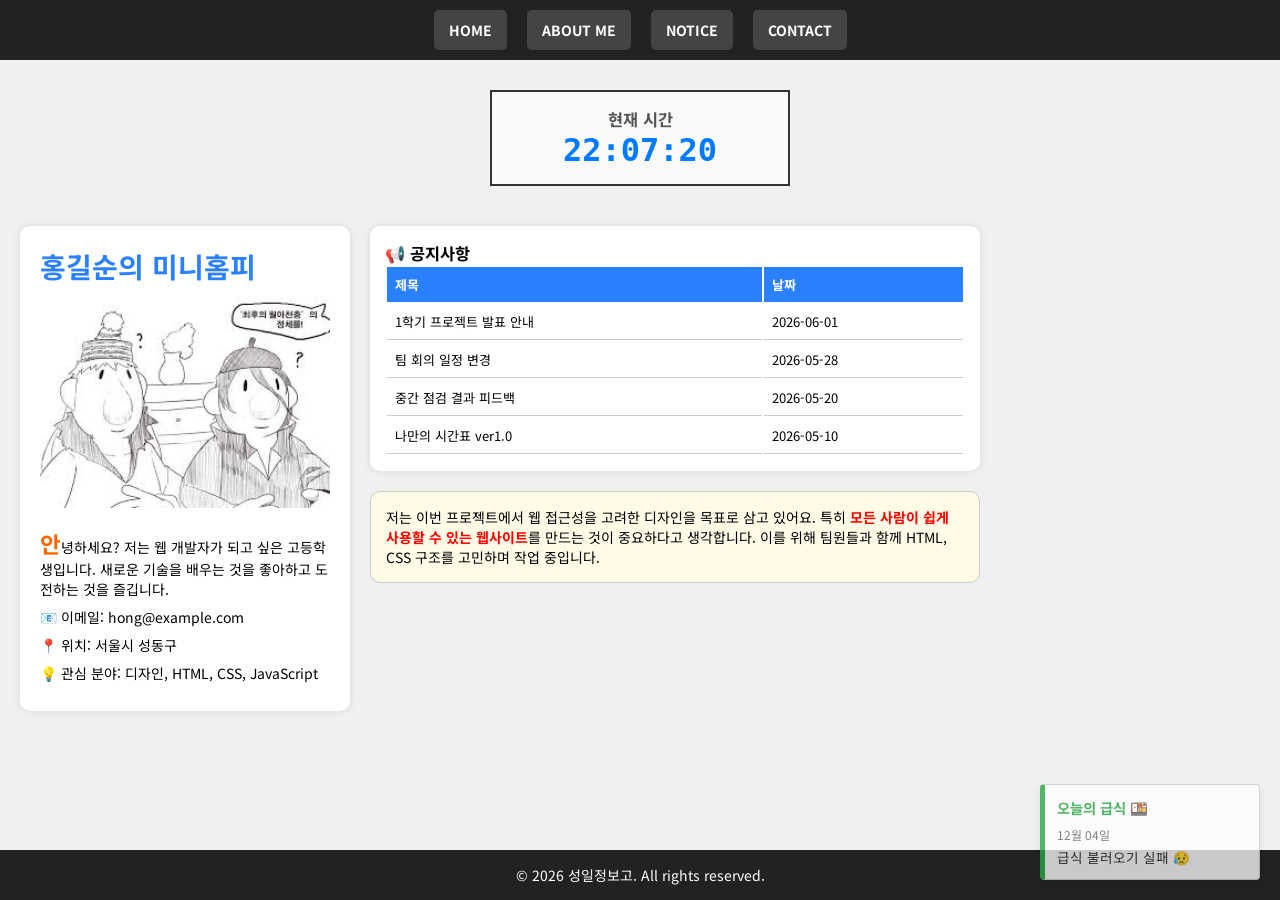
<file: index.html>
<!DOCTYPE html>
<html lang="ko">
<head>
    <meta charset="UTF-8">
    <meta name="viewport" content="width=device-width, initial-scale=1.0">
    <title>홍길순의 미니홈피</title>
    
    <!-- CSS 스타일 태그 -->
    <style>
        /* [시계 스타일] 화면 상단 중앙 배치 */
        .clock-container {
            border: 2px solid #333;
            padding: 15px;
            width: 300px;
            background-color: #f9f9f9;
            margin: 20px auto; 
            text-align: center;
        }
        .clock-title {
            margin: 0;
            color: #555;
        }
        #digital-clock {
            font-size: 2rem;
            font-weight: bold;
            color: #007bff;
            font-family: monospace;
        }

        /* [급식 상자 스타일] 오른쪽 아래 구석에 작게 고정 */
        #fixed-meal-container {
            position: fixed;
            bottom: 20px;
            right: 20px; /* 👈 left에서 right로 변경하여 오른쪽 구석으로 배치 */
            width: 220px;
            background-color: rgba(255, 255, 255, 0.95);
            border-left: 5px solid #28a745;
            border-top: 1px solid #ccc;
            border-right: 1px solid #ccc;
            border-bottom: 1px solid #ccc;
            border-radius: 4px;
            padding: 12px;
            box-shadow: 0 4px 8px rgba(0,0,0,0.1);
            z-index: 9999;
            font-size: 0.85rem;
            opacity: 0.8;
            transition: opacity 0.3s ease;
        }
        /* 마우스를 올리면 선명해짐 */
        #fixed-meal-container:hover {
            opacity: 1;
        }
        #fixed-meal-container h4 {
            margin: 0 0 8px 0;
            color: #28a745;
            font-size: 0.9rem;
        }
        #fixed-meal-container p {
            margin: 0 0 5px 0;
            color: #666;
            font-size: 0.75rem;
        }
        #meal-box {
            margin: 0;
            white-space: pre-wrap; /* 줄바꿈 유지하되 박스 크기 넘치면 자동 줄바꿈 */
            font-family: inherit;
            color: #333;
            line-height: 1.4;
        }
    </style>
    
    <link rel="stylesheet" href="style.css">
</head>
<body>

    <!-- 현재 시간 시계 영역 -->
    <div class="clock-container">
        <h3 class="clock-title">현재 시간</h3>
        <div id="digital-clock">00:00:00</div>
    </div>

    <!-- 🍱 오른쪽 아래 구석에 고정되는 급식 위젯 영역 -->
    <div id="fixed-meal-container">
        <h4>오늘의 급식 🍱</h4>
        <p id="data-display">조회 중...</p>
        <div id="meal-box">급식을 불러오는 중...</div>
    </div>

    <!-- 기능 스크립트 (시계 + 급식 API) -->
    <script>
        // [1] 실시간 시계 기능
        const updateClock = () => {
            const now = new Date();
            let hours = now.getHours();
            let minutes = now.getMinutes();
            let seconds = now.getSeconds();

            if (hours < 10) hours = '0' + hours;
            if (minutes < 10) minutes = '0' + minutes;
            if (seconds < 10) seconds = '0' + seconds;

            document.querySelector('#digital-clock').textContent = `${hours}:${minutes}:${seconds}`;
        }
        setInterval(updateClock, 1000);
        updateClock();

        // [2] 오늘 날짜 구하기
        const today = new Date();
        const year = today.getFullYear();
        let month = today.getMonth() + 1;
        if (month < 10) month = '0' + month;
        let date = today.getDate();
        if (date < 10) date = '0' + date;

        const todayString = `${year}${month}${date}`;
        document.querySelector('#data-display').textContent = `${month}월 ${date}일`;

        // [3] NEIS 급식 데이터 가져오기 (오류 수정 완료)
        const getTodayMeal = async () => {
            const myApikey = "fd48b2b5ac5a46c08b6d0854f60ae62b";
            const officeCode = "J10";
            const schoolCode = "7530591";
            const url = `https://open.neis.go.kr/hub/mealServiceDietInfo?KEY=${myApikey}&Type=json&ATPT_OFCDC_SC_CODE=${officeCode}&SD_SCHUL_CODE=${schoolCode}&MLSV_YMD=${todayString}`;

            try {
                const response = await fetch(url);
                const data = await response.json();

                // 데이터 파싱 경로 에러 수정 ([1].row[0] 누락 보완)
                if (data.mealServiceDietInfo) {
                    const mealRow = data.mealServiceDietInfo[1].row[0];
                    const cleanMenu = mealRow.DDISH_NM.replace(/<br\/>/g, '\n');
                    const calories = mealRow.CAL_INFO;

                    document.querySelector('#meal-box').textContent = `${cleanMenu}\n\n[총 칼로리: ${calories}]`;
                } else {
                    document.querySelector('#meal-box').textContent = '오늘 일자에는 급식 정보가 없습니다. (주말 또는 공휴일)';
                }
            } catch (error) { 
                document.querySelector('#meal-box').textContent = '급식 불러오기 실패 😥';
                console.error('비동기 통신 에러 로그: ', error);
            }
        };

        // 화면 로드가 완료되면 급식 호출
        document.addEventListener('DOMContentLoaded', getTodayMeal);
    </script>

    <!-- 고정 메뉴 -->
    <header id="header">
        <ul>
            <li><a href="#">HOME</a></li>
            <li><a href="#">ABOUT ME</a></li>
            <li><a href="#">NOTICE</a></li>
            <li><a href="#">CONTACT</a></li>
        </ul>
    </header>

    <!-- 메인 영역 (홍길순 미니홈피) -->
    <div id="container">
        <!-- 프로필 -->
        <div class="profile">
            <h1>홍길순의 미니홈피</h1>
            <h2>웹개발자</h2>
            <img src="images/fropile.jpg" alt="프로필 이미지">
            <p>
                안녕하세요? 저는 웹 개발자가 되고 싶은 고등학생입니다.
                새로운 기술을 배우는 것을 좋아하고 도전하는 것을 즐깁니다.
            </p>
            <ul>
                <li>📧 이메일: hong@example.com</li>
                <li>📍 위치: 서울시 성동구</li>
                <li>💡 관심 분야: 디자인, HTML, CSS, JavaScript</li>
            </ul>
        </div>

        <!-- 공지사항 + 본문 -->
        <div class="notice">
            <div class="table-box">
                <h3>📢 공지사항</h3>
                <table>
                    <tr>
                        <th>제목</th>
                        <th>날짜</th>
                    </tr>
                    <tr>
                        <td>1학기 프로젝트 발표 안내</td>
                        <td>2026-06-01</td>
                    </tr>
                    <tr>
                        <td>팀 회의 일정 변경</td>
                        <td>2026-05-28</td>
                    </tr>
                    <tr>
                        <td>중간 점검 결과 피드백</td>
                        <td>2026-05-20</td>
                    </tr>
                    <tr>
                        <td><a href="timetable.html">나만의 시간표 ver1.0</a></td>
                        <td>2026-05-10</td>
                    </tr>
                </table>
            </div>

            <div class="content">
                <p>
                    저는 이번 프로젝트에서 웹 접근성을 고려한 디자인을 목표로
                    삼고 있어요. 특히 <span>모든 사람이 쉽게 사용할 수 있는
                    웹사이트</span>를 만드는 것이 중요하다고 생각합니다.
                    이를 위해 팀원들과 함께 HTML, CSS 구조를 고민하며 작업 중입니다.
                </p>
            </div>
        </div>
    </div>

    <!-- 푸터 영역 -->
    <footer id="footer">
        <address>&copy; 2026 성일정보고. All rights reserved.</address>
    </footer>
</body>
</html>
</file>
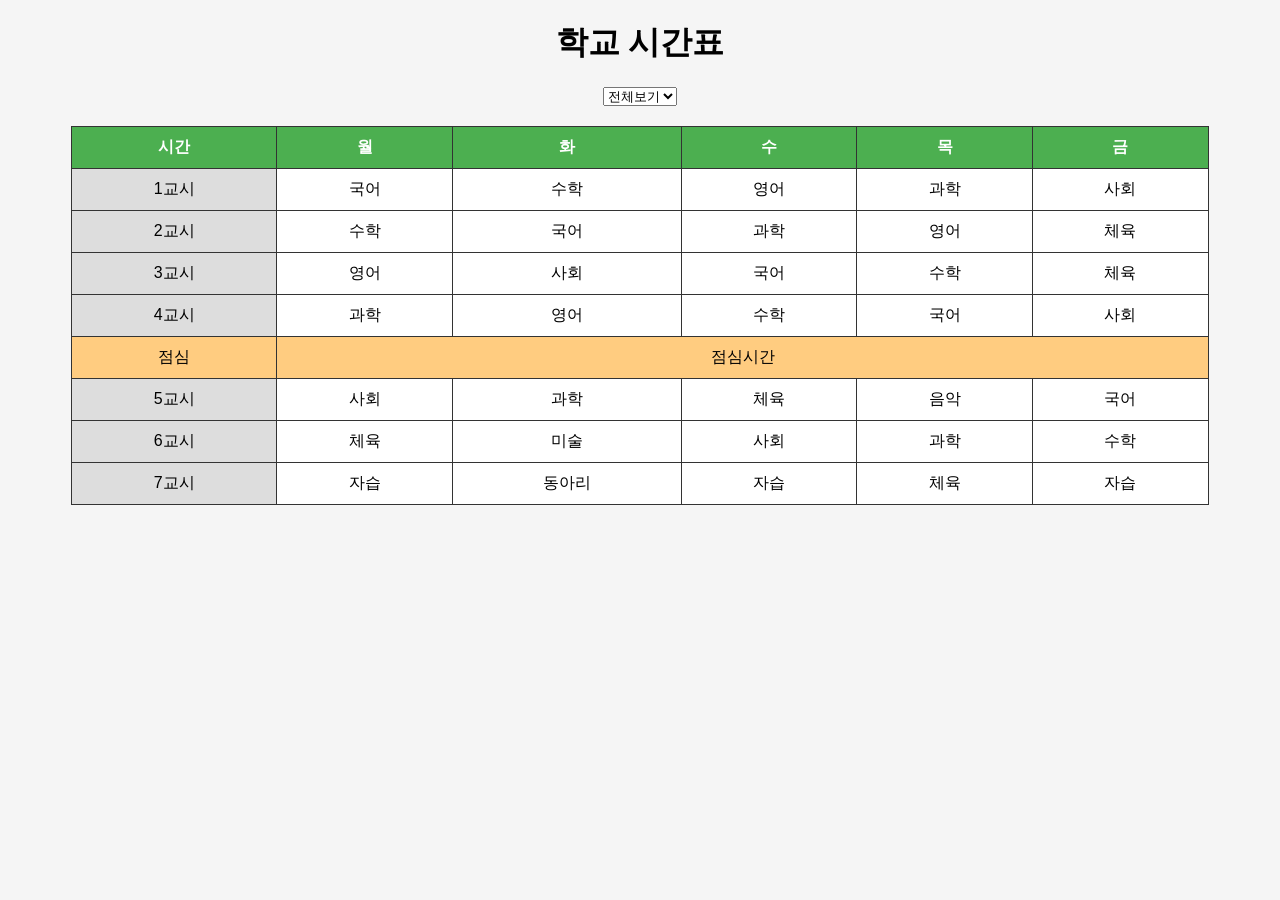
<file: timetable.html/index.html>
<!DOCTYPE html>
<html lang="ko">
<head>
    <meta charset="UTF-8">
    <title>시간표</title>
    <style>
        body {
            font-family: Arial;
            text-align: center;
            background: #f5f5f5;
        }

        table {
            margin: 20px auto;
            border-collapse: collapse;
            width: 90%;
            background: white;
        }

        th, td {
            border: 1px solid #333;
            padding: 10px;
        }

        th {
            background: #4CAF50;
            color: white;
        }

        .time {
            background: #ddd;
        }

        .lunch {
            background: #ffcc80;
        }

        /* 흐리게 */
        .hide {
            opacity: 0.2;
        }
    </style>
</head>
<body>

<h1>학교 시간표</h1>

<select id="subject" onchange="filterSubject()">
    <option value="all">전체보기</option>
    <option value="국어">국어</option>
    <option value="수학">수학</option>
    <option value="영어">영어</option>
    <option value="과학">과학</option>
    <option value="사회">사회</option>
    <option value="체육">체육</option>
</select>

<table>
    <tr>
        <th>시간</th>
        <th>월</th>
        <th>화</th>
        <th>수</th>
        <th>목</th>
        <th>금</th>
    </tr>

    <tr>
        <td class="time">1교시</td>
        <td>국어</td><td>수학</td><td>영어</td><td>과학</td><td>사회</td>
    </tr>
    <tr>
        <td class="time">2교시</td>
        <td>수학</td><td>국어</td><td>과학</td><td>영어</td><td>체육</td>
    </tr>
    <tr>
        <td class="time">3교시</td>
        <td>영어</td><td>사회</td><td>국어</td><td>수학</td><td>체육</td>
    </tr>
    <tr>
        <td class="time">4교시</td>
        <td>과학</td><td>영어</td><td>수학</td><td>국어</td><td>사회</td>
    </tr>

    <tr>
        <td class="lunch">점심</td>
        <td colspan="5" class="lunch">점심시간</td>
    </tr>

    <tr>
        <td class="time">5교시</td>
        <td>사회</td><td>과학</td><td>체육</td><td>음악</td><td>국어</td>
    </tr>
    <tr>
        <td class="time">6교시</td>
        <td>체육</td><td>미술</td><td>사회</td><td>과학</td><td>수학</td>
    </tr>
    <tr>
        <td class="time">7교시</td>
        <td>자습</td><td>동아리</td><td>자습</td><td>체육</td><td>자습</td>
    </tr>

</table>

<script>
function filterSubject() {
    let selected = document.getElementById("subject").value;
    let cells = document.querySelectorAll("td");

    cells.forEach(td => {
        if (td.classList.contains("time") || td.classList.contains("lunch")) return;

        if (selected === "all") {
            td.classList.remove("hide");
        } else {
            if (td.textContent === selected) {
                td.classList.remove("hide");
            } else {
                td.classList.add("hide");
            }
        }
    });
}
</script>

</body>
</html>
</file>
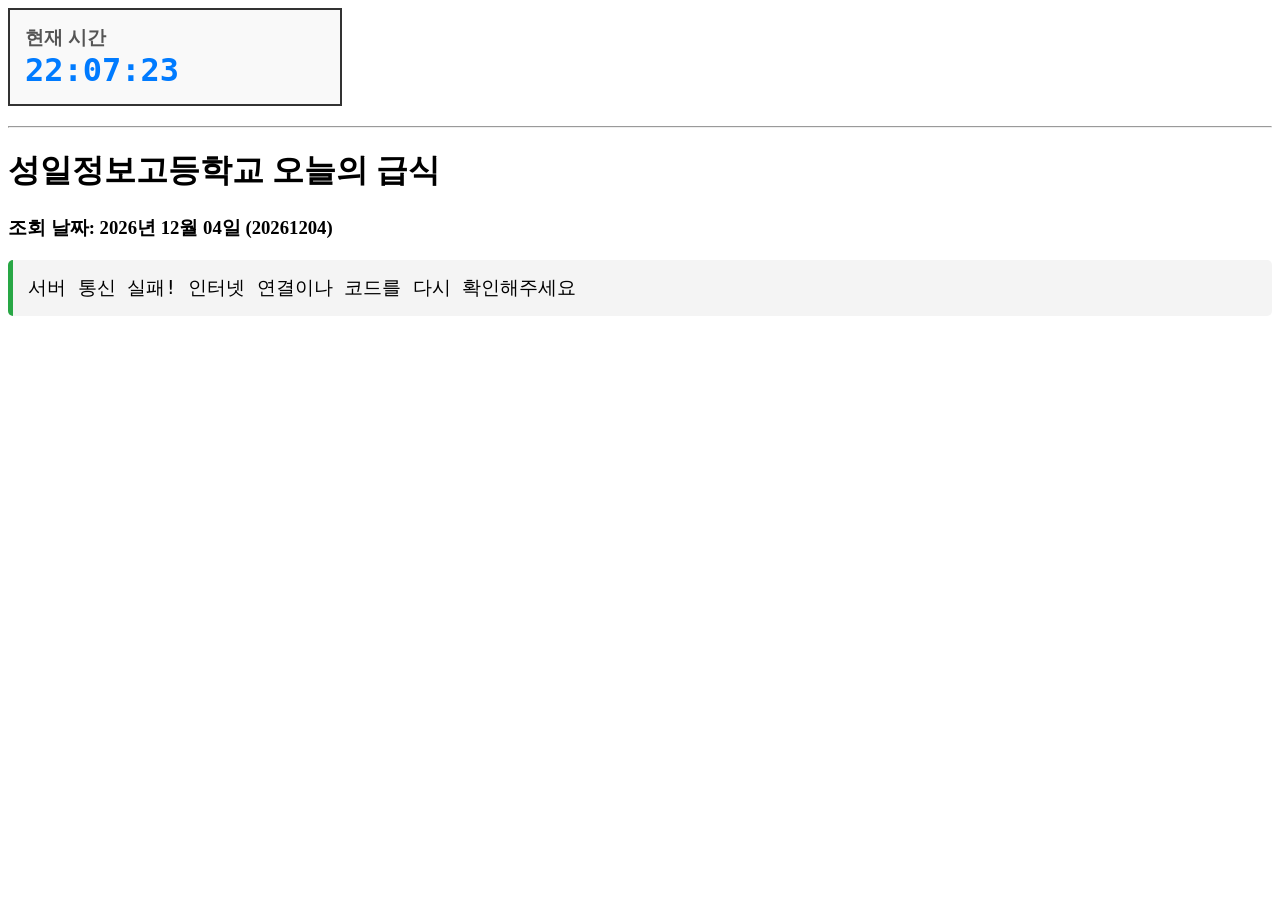
<file: hood.html>
<!DOCTYPE html>
<html lang="ko">
<head>
    <meta charset="UTF-8">
    <meta name="viewport" content="width=device-width, initial-scale=1.0">
    <title>성일정보고등학교 오늘의 급식</title>
    <style>
        .clock-container {
            border: 2px solid #333;
            padding: 15px;
            width: 300px;
            background-color: #f9f9f9;
            margin-bottom: 20px;
        }
        .clock-title {
            margin: 0;
            color: #555; /* 오타 수정: colocr -> color */
        }

        #digital-clock {
            font-size: 2rem;
            font-weight: bold;
            color: #007bff;
            font-family: monospace;
        }

        #meal-box {
            font-size: 1.2rem;
            background-color: #f4f4f4;
            padding: 15px;
            border-radius: 5px;
            border-left: 5px solid #28a745;
        }
    </style>
</head>
<body>

    <div class="clock-container">
        <h3 class="clock-title">현재 시간</h3>
        <div id="digital-clock">00:00:00</div>
    </div>

    <hr>

    <h1>성일정보고등학교 오늘의 급식</h1>
    <h3 id="data-display">조회 중...</h3>
    <pre id="meal-box">급식을 실시간으로 불러오는 중입니다....</pre>

    <script>
        // [1] 실시간 시계 기능
        const updateClock = () => {
            const now = new Date();
            let hours = now.getHours();    // 공백 정리
            let minutes = now.getMinutes();
            let seconds = now.getSeconds(); // 오타 수정: new.getSeconds() -> now.getSeconds()

            if (hours < 10) hours = '0' + hours;
            if (minutes < 10) minutes = '0' + minutes;
            if (seconds < 10) seconds = '0' + seconds;

            document.querySelector('#digital-clock').textContent = `${hours}:${minutes}:${seconds}`;
        }
        // 시계 타이머 실행
        setInterval(updateClock, 1000);
        updateClock();

        // [2] 오늘 날짜 파싱 기능
        const today = new Date();
        const year = today.getFullYear();

        let month = today.getMonth() + 1;
        if (month < 10) {
            month = '0' + month;
        }

        let date = today.getDate();
        if (date < 10) {
            date = '0' + date;
        }

        const todayString = `${year}${month}${date}`;
        document.querySelector('#data-display').textContent = `조회 날짜: ${year}년 ${month}월 ${date}일 (${todayString})`;

        // [3] 급식 데이터 fetch 함수 (모든 통신 로직 및 변수를 async 블록 안으로 통합)
        const getTodayMeal = async () => {
            const myApikey = "fd48b2b5ac5a46c08b6d0854f60ae62b";
            const officeCode = "J10";
            const schoolCode = "7530591";
            
            // 템플릿 리터럴 내부 변수명 대소문자(myApikey) 수정 및 닫는 중괄호 보완
            const url = `https://open.neis.go.kr/hub/mealServiceDietInfo?KEY=${myApikey}&Type=json&ATPT_OFCDC_SC_CODE=${officeCode}&SD_SCHUL_CODE=${schoolCode}&MLSV_YMD=${todayString}`;

            try {
                const response = await fetch(url);
                const data = await response.json(); // 변수명 오타 수정: date -> data

                if (data.mealServiceDietInfo) {
                    const mealRow = data.mealServiceDietInfo[1].row[0];
                    const cleanMenu = mealRow.DDISH_NM.replace(/<br\/>/g, '\n');
                    const calories = mealRow.CAL_INFO;

                    document.querySelector('#meal-box').textContent = `${cleanMenu}\n\n[총 칼로리: ${calories}]`;
                } else {
                    document.querySelector('#meal-box').textContent = '오늘 일자에는 급식 정보가 없습니다. (주말 또는 공휴일)';
                }
            } catch (error) { 
                document.querySelector('#meal-box').textContent = '서버 통신 실패! 인터넷 연결이나 코드를 다시 확인해주세요';
                console.error('비동기 통신 에러 로그: ', error);
            }
        };

        // DOM 로드가 완료되면 급식 함수 호출
        document.addEventListener('DOMContentLoaded', getTodayMeal);
    </script>
</body>
</html>
</file>
<file: style.css>
@import url('https://fonts.googleapis.com/css2?family=Moirai+One&family=Nanum+Pen+Script&family=Noto+Sans+KR:wght@100..900&display=swap');
* { margin: 0; padding: 0; box-sizing: border-box; }
ul, li { list-style: none; }
a { text-decoration: none; color: #000}
body {
    font-family: "Noto Sans KR", sans-serif;
    font-size: 14px;
    background-color: #f0f0f0;
    padding-top: 70px;
}
#header {
    position: fixed;
    top: 0;
    left: 0;
    width: 100%;
    background-color: #222;
    padding: 20px;
    z-index: 999;
}
#header ul {
    display: flex;
    justify-content: center;
    gap: 20px
}
#header li a {
    padding: 10px 15px;
    background-color: #444;
    border-radius: 5px;
    color: #fff;
    font-weight: bold;
    transition: all 0.6s;
}
#header li a:hover {
    background-color: #2a80ff;
}
/*매인 구조*/
#container {
    display: flex;
    max-width: 1000px;
    margin-right: 0 auto;
    padding: 20px;
    gap: 20px;
}

/* 왼쪽 프로필 */
.profile {
    width: 35%;
    background-color: #fff;
    padding: 20px;
    border-radius: 10px;
    box-shadow: 0 0 8px rgba(0, 0, 0, 0.1);
}
.profile h1 {
    color: #2a80ff;
    margin-bottom: 10px;
}
.profile h2 {
    font-size: 0;
    position: absolute;
    left: -9999px;
}
.profile img {
    width: 100%;
    border-radius: 10px;
    margin-bottom: 15px;
}
.profilep {
    text-indent: 20px;
    line-height: 1.6;
    border-bottom: 1px dashed #ccc;
    margin-bottom: 10px;
}
.profile p::first-letter {
    font-size: 160%;
    color: #ff6600;
    font-weight: bold;
}
.profile ul li {
    margin: 8px 0;
}

/* 오른쪽 컨텐츠 */
.notice {
    width: 65%;
}
.notice .table-box {
    background-color: #fff;
    padding: 15px;
    border-radius: 10px;
    box-shadow: 0 0 8px rgba(0, 0, 0, 0.1);
}
.notice table {
    width: 100%;
    font-size: 13px;
}
.notice th {
    background-color: #2a80ff;
    color: #fff;
    padding: 8px;
    text-align: left;
}
.notice td {
    padding: 8px;
    border-bottom: 1px solid #ccc;
}
.notice tr:hover {
    background-color: #f0f8ff;
}
.content {
    margin-top: 20px;
    padding: 15px;
    background-color: #fffbe7;
    border-radius: 10px;
    border: 1px solid #ccc;
    max-height: 150px;
    overflow: auto;
}
.content span {
    color: red;
    font-weight: bold;
}
footer {
    position: fixed;
    width: 100%;
    left: 0;
    bottom: 0;
    padding: 15px;
    background-color: #222;
    color: #fff;
    text-align: center;
}
address {
    font-style: normal;
}
</file>
